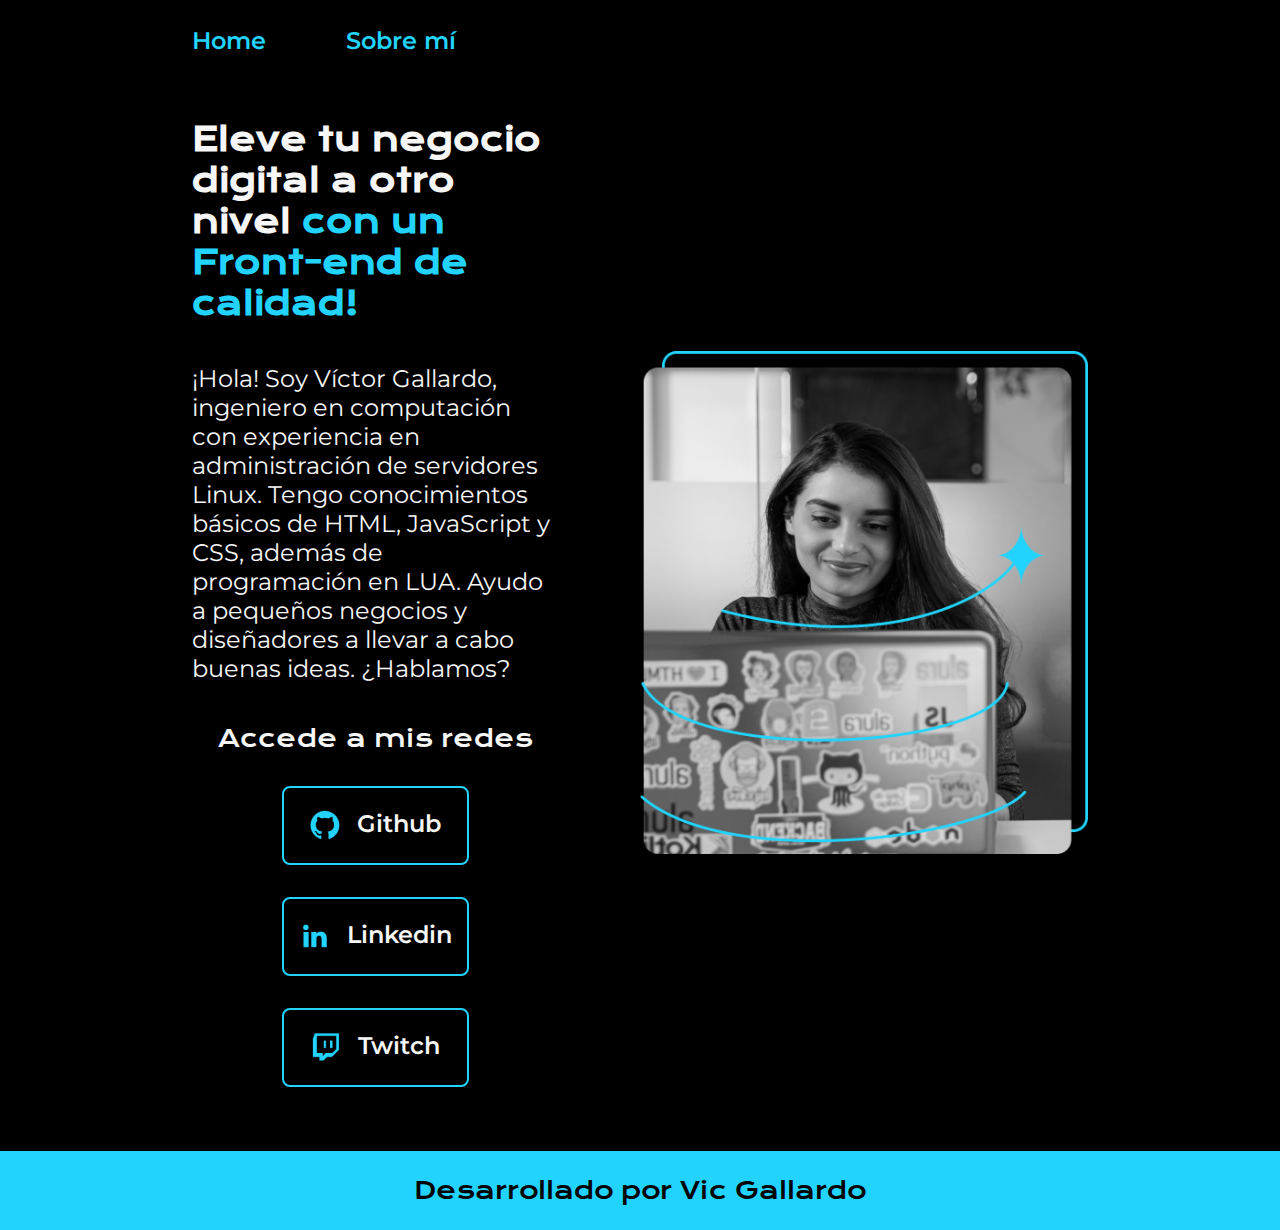
<file: index.html>
<!DOCTYPE html>
<html lang="es-mx">
<head>
    <meta charset="UTF-8"> 
    <meta http-equiv="X-UA-Compatible" content="IE=edge">
    <meta name="viewport" content="width=device-width, initial-scale=1.0">
    <title>Portafolio</title>
    <link rel="stylesheet" href="styles/style.css">

</head>
<body>
    <header class="header">
        <nav class="header__menu">
            <a class="header__menu__link" href="index.html">Home</a>
            <a class="header__menu__link" href="about.html">Sobre mí</a>
        </nav>
    </header>
    <main class="presentacion">
        <section class="presentacion__contenido">
            <h1 class="presentacion__contenido__titulo">
                Eleve tu negocio digital a otro nivel 
                <strong class="titulo-destaque">con un Front-end de calidad!
                </strong></h1>
                <p class="presentacion__contenido__texto">¡Hola! Soy Víctor Gallardo, ingeniero en computación 
                    con experiencia en administración de servidores Linux. Tengo conocimientos básicos de HTML, 
                    JavaScript y CSS, además de programación en LUA. Ayudo a pequeños negocios y diseñadores a 
                    llevar a cabo buenas ideas. ¿Hablamos?

                </p>
                <div class="presentacion__enlaces">
                    <h2 class="presentacion__enlaces__subtitulo">Accede a mis redes</h2>
                    <a class="presentacion__enlaces__link" href="https://github.com/VielCode">
                        <img src="./assets/github.png">
                        Github
                    </a>
                    <a class="presentacion__enlaces__link" href="https://linkedin.com/in/">
                        <img src="./assets/linkedin.png">
                        Linkedin
                    </a>
                    <a class="presentacion__enlaces__link" href="https://twitch.tv/vielhamlet">
                        <img src="./assets/twitch.png">
                        Twitch
                    </a>
                </div>
               
        </section>
            <img class="presentacion__imagen" src="./assets/imagen.png" alt="Foto de Ana García desarrolando un proyecto">
    </main>
    <footer class="footer">
        <p>Desarrollado por Vic Gallardo</p>
    </footer>
</body>
</html>
</file>
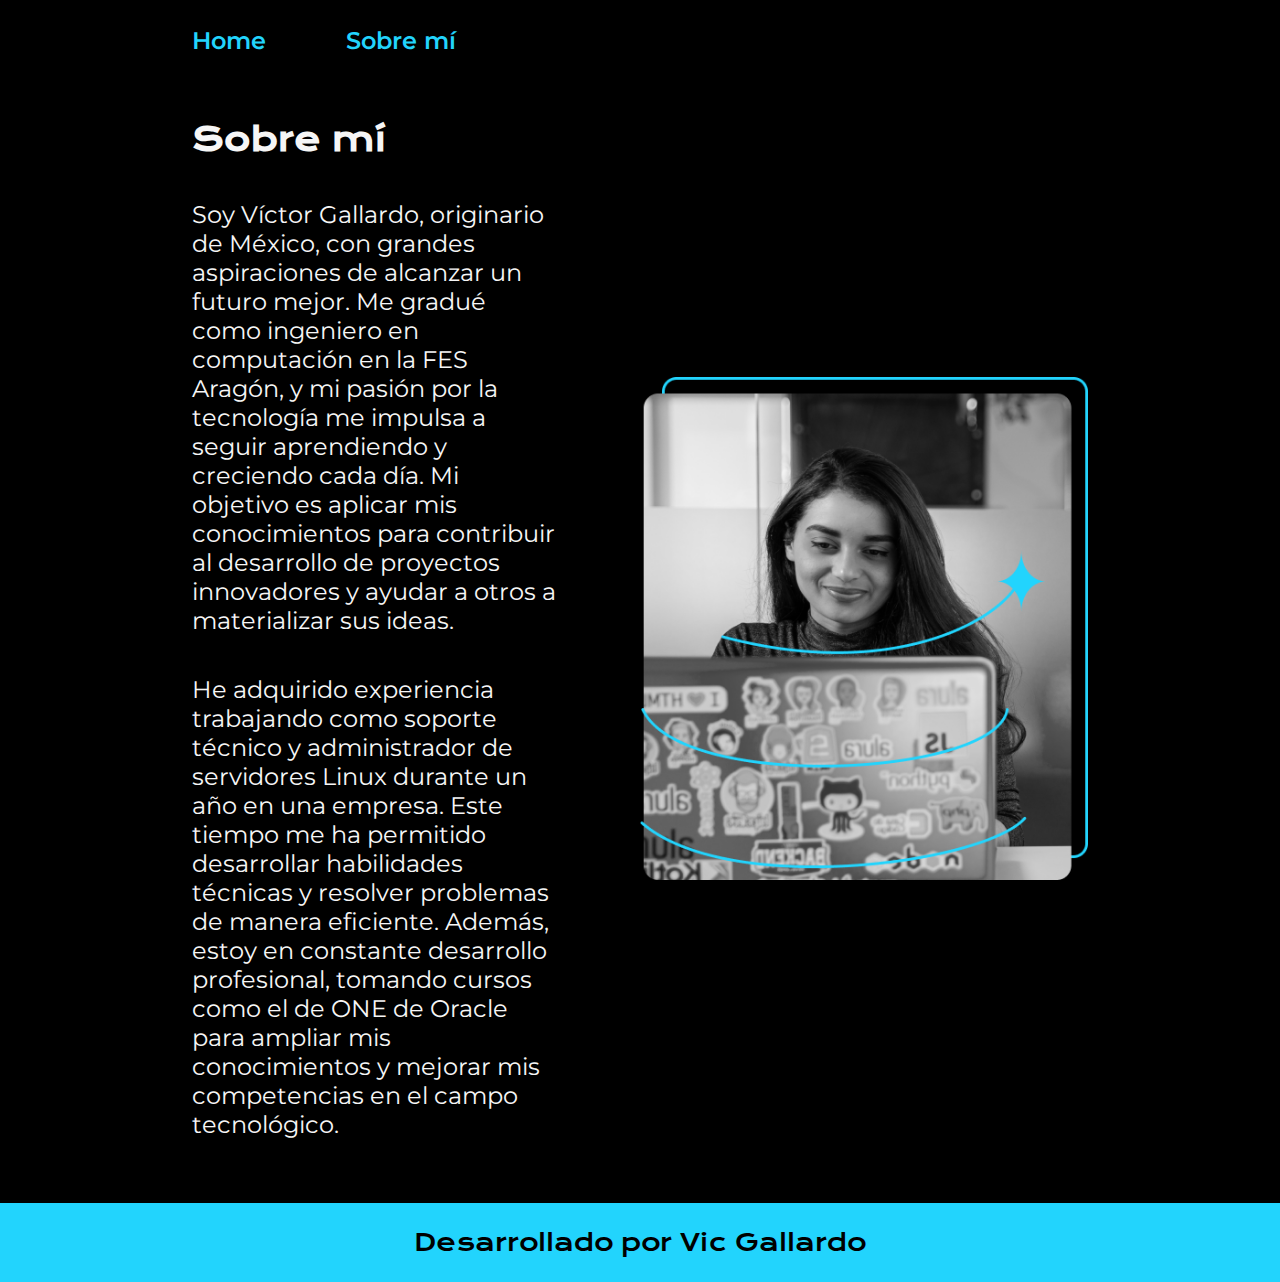
<file: about.html>
<!DOCTYPE html>
<html lang="es-mx">
<head>
    <meta charset="UTF-8">
    <meta name="viewport" content="width=device-width, initial-scale=1.0">
    <title>Portafolio</title>
    <link rel="stylesheet" href="styles/style.css">

</head>
<body>
    <header class="header">
        <nav class="header__menu">
            <a class="header__menu__link" href="index.html">Home</a>
            <a class="header__menu__link" href="about.html">Sobre mí</a>
        </nav>
    </header>
    <main class="presentacion">
        <section class="presentacion__contenido">
            <h1 class="presentacion__contenido__titulo">Sobre mí</h1>
                <p class="presentacion__contenido__texto">Soy Víctor Gallardo, originario de México, con grandes
                    aspiraciones de alcanzar un futuro mejor. Me gradué como ingeniero en computación en la FES Aragón, 
                    y mi pasión por la tecnología me impulsa a seguir aprendiendo y creciendo cada día. Mi objetivo es 
                    aplicar mis conocimientos para contribuir al desarrollo de proyectos innovadores y ayudar a otros a 
                    materializar sus ideas.



                </p>
                <p class="presentacion__contenido__texto">
                    He adquirido experiencia trabajando como soporte técnico y administrador de servidores Linux 
                    durante un año en una empresa. Este tiempo me ha permitido desarrollar habilidades técnicas y 
                    resolver problemas de manera eficiente. Además, estoy en constante desarrollo profesional, 
                    tomando cursos como el de ONE de Oracle para ampliar mis conocimientos y mejorar mis competencias 
                    en el campo tecnológico.


                </p>
               
        </section>
            <img class="presentacion__imagen" src="./assets/imagen.png" alt="Foto de Ana García desarrolando un proyecto">
    </main>
    <footer class="footer">
        <p>Desarrollado por Vic Gallardo</p>
    </footer>
    
</body>
</html>
</file>
<file: styles/style.css>
@import url('https://fonts.googleapis.com/css2?family=Krona+One&family=Montserrat:wght@400;600&display=swap');


:root {
    --color-primaria: #000000;
    --color-secundaria: #F6F6F6;
    --color-terciaria: #22D4FD;
    --color-hover: #272727;

    --fuente-krona: 'Krona One', sans-serif;
    --fuente-montserrat: 'Montserrat', sans-serif;
}

* {
    padding: 0;
    margin:0;
}

body{
    box-sizing: border-box;
    background-color: var(--color-primaria);
    color: var(--color-secundaria);
}

.header{
    padding: 2% 0% 0% 15%;
}

.header__menu{
    display: flex;
    gap: 80px;
}
.header__menu__link{
    font-family: var(--fuente-montserrat);
    font-size: 1.5rem;
    font-weight: 600;
    color: var(--color-terciaria);
    text-decoration: none;

}



.presentacion {
    padding: 5% 15%;
    display: flex;
    align-items: center;
    justify-content: space-between;
    gap: 82px;
}

.presentacion__contenido{
    width: 50%;
    display: flex;
    flex-direction: column;
    gap: 40px;
}


.presentacion__contenido__titulo{
    font-size: 2rem;
    font-family: var(--fuente-krona);
}

.titulo-destaque {
    color: var(--color-terciaria); ;
}

.presentacion__contenido__texto{
    font-size: 1.5rem;
    font-family: var(--fuente-montserrat);
}

.presentacion__enlaces{
    display: flex;
    flex-direction: column;
    justify-content: space-between;
    align-items: center;
    gap: 32px;
}

.presentacion__enlaces__subtitulo{
    font-family: var(--fuente-krona);
    font-weight: 400;
    font-size: 1.5rem;
}
.presentacion__enlaces__link{
      display: flex;
      justify-content: center;
      gap: 16px;
      border: 2px solid var(--color-terciaria);
      width: 50%;
      text-align: center;
      border-radius: 8px;
      font-size: 1.5rem;
      font-weight: 600;
      padding: 21.5px 0;
      text-decoration: none;
      color: var(--color-secundaria);
      font-family: var(--fuente-montserrat);
}

.presentacion__enlaces__link:hover{
    background-color: var(--color-hover);
}

.presentacion__imagen{
    width: 50%;
}

.footer{
    color:var(--color-primaria);
    background-color: var(--color-terciaria);
    padding: 24px;
    text-align: center;
    font-family: var(--fuente-krona);
    font-size: 1.5rem;
    font-weight: 400;
}

@media (max-width: 1200px){

    .header{
        padding: 10%;
    }

    .header__menu{
        justify-content: center;
    }

    .presentacion{
        flex-direction: column-reverse;
        padding: 5%;
    }
    
    .presentacion__contenido{
        width: auto;
    }
}
</file>
